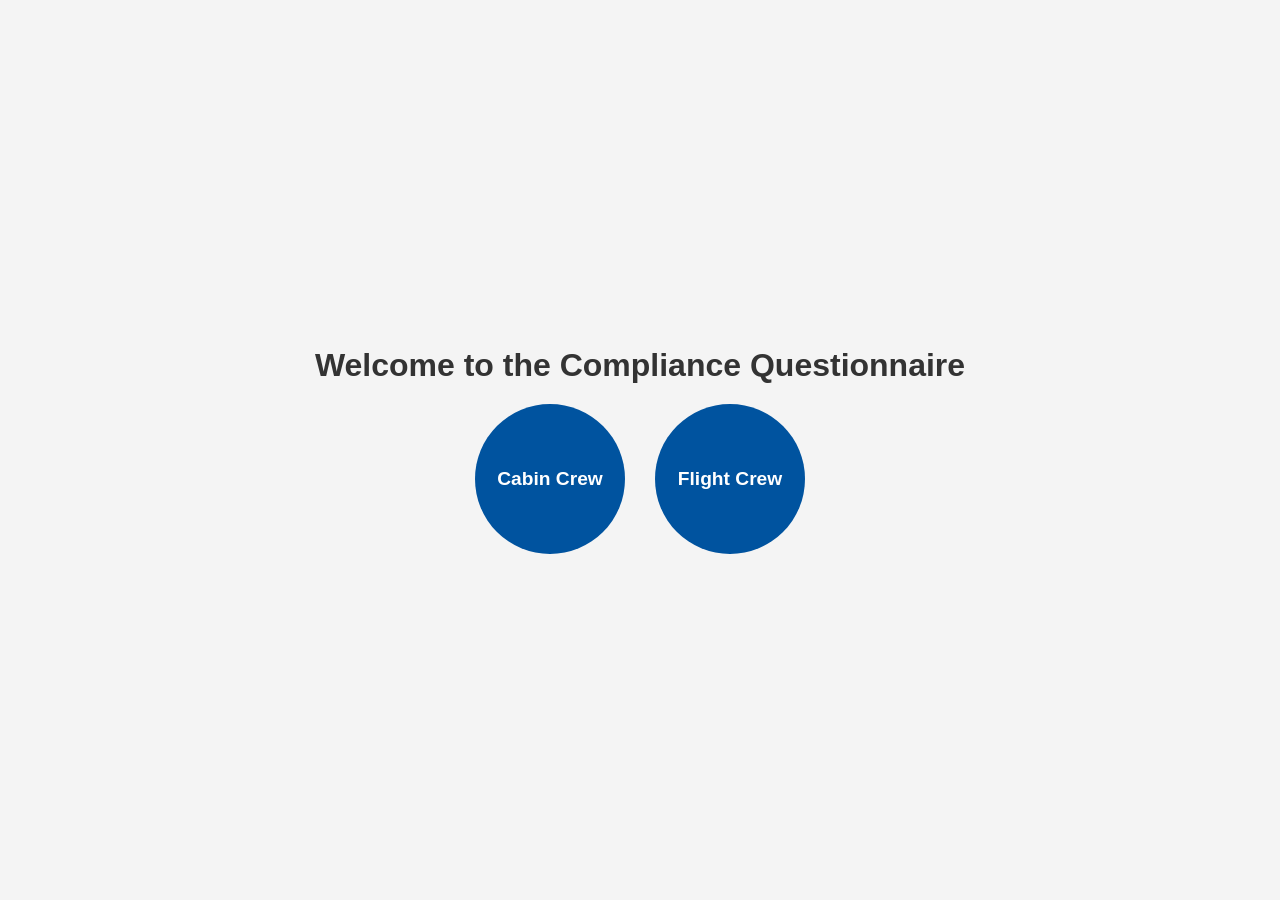
<file: index.html>
<!DOCTYPE html>
<html lang="en">
<head>
  <meta charset="UTF-8">
  <meta name="viewport" content="width=device-width, initial-scale=1.0">
  <title>Compliance Questionnaire</title>
  <link rel="stylesheet" href="styles.css">
</head>
<body>
  <div class="container">
    <!-- Start Screen -->
    <div id="start-screen">
      <h1>Welcome to the Compliance Questionnaire</h1>
      <div class="button-container">
        <button class="role-button" id="cabin-crew-btn">Cabin Crew</button>
        <button class="role-button" id="flight-crew-btn">Flight Crew</button>
      </div>
    </div>

    <!-- Question Screen -->
    <div id="question-screen" style="display: none;">
      <h1 id="role-title"></h1>
      <div id="question-container">
        <!-- Questions will appear here -->
      </div>
    </div>

    <!-- End Screen -->
    <div id="end-screen" style="display: none;">
      <h1>Thank you for completing the compliance questionnaire!</h1>
    </div>
  </div>

  <script src="script.js"></script>
</body>
</html>
</file>
<file: styles.css>
/* Reset margins and paddings for consistency across browsers */
* {
  margin: 0;
  padding: 0;
  box-sizing: border-box;
}

/* Style for the body element */
body {
  font-family: Arial, sans-serif; /* Ensures clean, readable font */
  background-color: #f4f4f4; /* Light gray background for contrast */
  display: flex; /* Centers content horizontally and vertically */
  justify-content: center;
  align-items: center;
  height: 100vh; /* Ensures the content covers the full viewport height */
}

/* Main container */
.container {
  text-align: center; /* Centers text within the container */
}

/* Headings */
h1 {
  font-size: 2rem; /* Large text size for headings */
  color: #333; /* Dark gray for good contrast against the background */
  margin-bottom: 20px; /* Adds spacing below the heading */
}

/* Button container for role selection */
.button-container {
  display: flex; /* Align buttons side by side */
  justify-content: center; /* Center-aligns buttons */
  gap: 30px; /* Adds spacing between buttons */
}

/* Style for the circular buttons */
.role-button {
  width: 150px; /* Fixed width for uniform size */
  height: 150px; /* Fixed height for a circular shape */
  border-radius: 50%; /* Makes the buttons circular */
  font-size: 1.2rem; /* Readable font size */
  font-weight: bold; /* Emphasizes button text */
  color: white; /* White text for contrast */
  background-color: #00539f; /* Deep blue background */
  border: none; /* Removes default button borders */
  cursor: pointer; /* Pointer cursor on hover */
  transition: background-color 0.3s; /* Smooth transition for hover effect */
}

/* Hover effect for buttons */
.role-button:hover {
  background-color: #003d7a; /* Darker blue on hover */
}

/* Question container styles */
#question-container {
  margin-top: 20px; /* Adds spacing above the questions */
}

/* Option buttons for answers */
.option-btn {
  display: block; /* Ensures each button appears on a new line */
  margin: 10px auto; /* Centers buttons horizontally */
  padding: 10px 20px; /* Adds padding for clickable area */
  font-size: 1rem; /* Medium font size */
  cursor: pointer; /* Pointer cursor on hover */
  background-color: #00539f; /* Deep blue for button background */
  color: white; /* White text for readability */
  border: none; /* Removes default button borders */
  border-radius: 5px; /* Slight rounding for a modern look */
  transition: background-color 0.3s; /* Smooth hover effect */
}

/* Hover effect for option buttons */
.option-btn:hover {
  background-color: #003d7a; /* Darker blue on hover */
}
</file>
